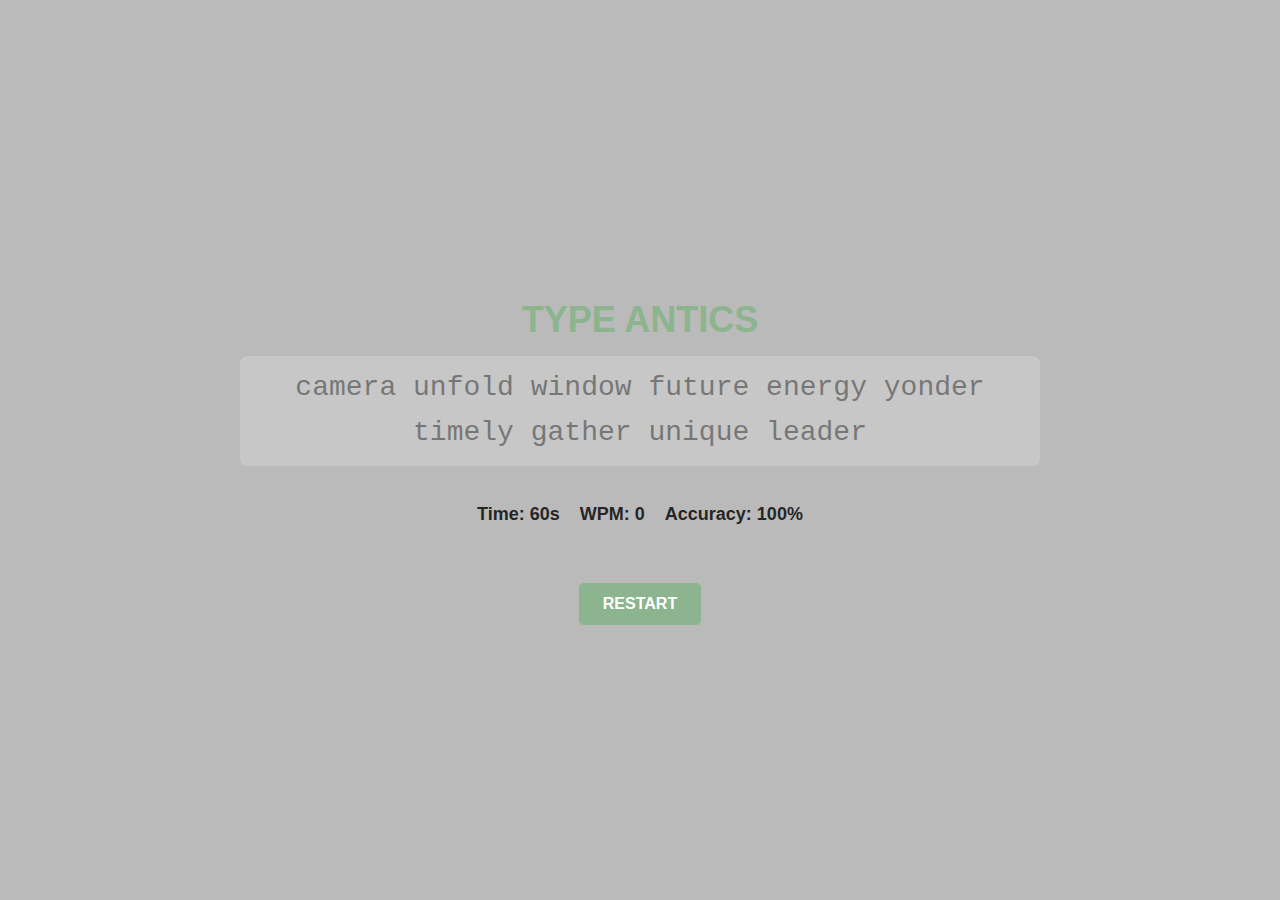
<file: index.html>
<!DOCTYPE html>
<html lang="en">
<head>
  <meta charset="UTF-8" />
  <meta name="viewport" content="width=device-width, initial-scale=1.0" />
  <title>Typing Practice</title>
  <link rel="stylesheet" href="styles.css" />
</head>
<body>
  <div class="container">
    <h1>Type Antics</h1>

    <div id="text-wrapper" class="text-wrapper">
      <div id="text-container" class="text-container"></div>
    </div>

    <input type="text" id="typing-input" placeholder="Start typing here..." autocomplete="off" />

    <div class="stats">
      <p>Time: <span id="time">60</span>s</p>
      <p>WPM: <span id="wpm">0</span></p>
      <p>Accuracy: <span id="accuracy">100</span>%</p>
    </div>

    <button id="restart-btn">Restart</button>
  </div>

  <script src="script.js"></script>
</body>
</html>
</file>
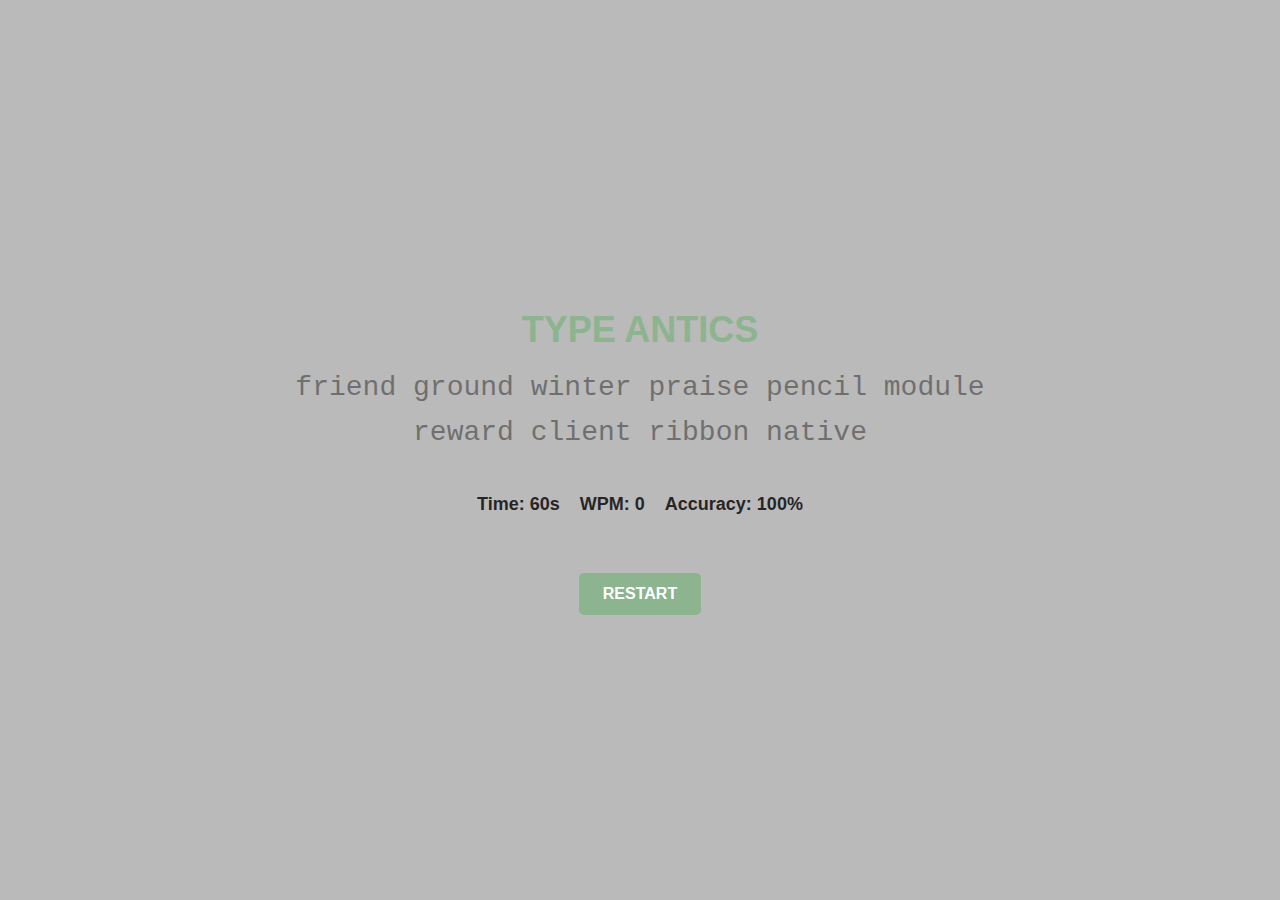
<file: TypeAntics.html>
<!DOCTYPE html>
<html lang="en">
<head>
  <meta charset="UTF-8">
  <meta name="viewport" content="width=device-width, initial-scale=1.0">
  <title>Typing Practice</title>
  <link rel="stylesheet" href="styles.css">
</head>
<body>
  <div class="container">
    <h1>Type Antics</h1>
    <div id="text-container" class="text-container"></div>
    <input type="text" id="typing-input" placeholder="Start typing here..." autocomplete="off">
    <div class="stats">
      <p>Time: <span id="time">60</span>s</p>
      <p>WPM: <span id="wpm">0</span></p>
      <p>Accuracy: <span id="accuracy">100</span>%</p>
    </div>
    <button id="restart-btn">Restart</button>
  </div>
  <script src="script.js"></script>
</body>
</html>
</file>
<file: styles.css>
/* Netflix-Themed MonkeyType Style */
body {
  font-family: 'Arial', sans-serif;
  background-color: #bababa;
  color: black;
  display: flex;
  justify-content: center;
  align-items: center;
  min-height: 100vh;
  margin: 0;
  text-align: center;
  padding: 20px;
  box-sizing: border-box;
}

.container {
  width: 100%;
  max-width: 800px;
  box-sizing: border-box;
}

h1 {
  font-size: clamp(24px, 6vw, 36px);
  color: #8cb48e;
  font-weight: bold;
  text-transform: uppercase;
  margin-bottom: 15px;
}

.text-wrapper {
  max-height: 160px;
  overflow-y: auto;
  margin-bottom: 20px;
  padding: 10px;
  background-color: #ffffff33;
  border-radius: 8px;
}

.text-container {
  font-size: clamp(18px, 4vw, 28px);
  font-family: 'Courier New', monospace;
  text-align: center;
  white-space: pre-wrap;
  word-wrap: break-word;
  line-height: 1.6;
}

.text-container span {
  opacity: 0.4;
  transition: opacity 0.2s ease;
}

.text-container span.correct {
  color: white;
  opacity: 1;
}

.text-container span.incorrect {
  color: #ec3737;
  opacity: 1;
}

#typing-input {
  position: absolute;
  opacity: 0;
}

.stats {
  display: flex;
  justify-content: center;
  flex-wrap: wrap;
  gap: 20px;
  margin: 20px 0;
  font-size: 18px;
  font-weight: bold;
  opacity: 0.8;
}

button {
  padding: 12px 24px;
  font-size: 16px;
  background-color: #8cb48e;
  color: white;
  border: none;
  border-radius: 5px;
  cursor: pointer;
  text-transform: uppercase;
  font-weight: bold;
  margin-top: 20px;
  transition: 0.3s;
}

button:hover {
  background-color: #7aa77f;
}

/* Mobile tweaks */
@media (max-width: 500px) {
  .text-container {
    font-size: clamp(14px, 5vw, 20px);
  }

  .stats {
    flex-direction: column;
    align-items: center;
    gap: 10px;
    font-size: 16px;
  }

  button {
    width: 100%;
  }
}
</file>
